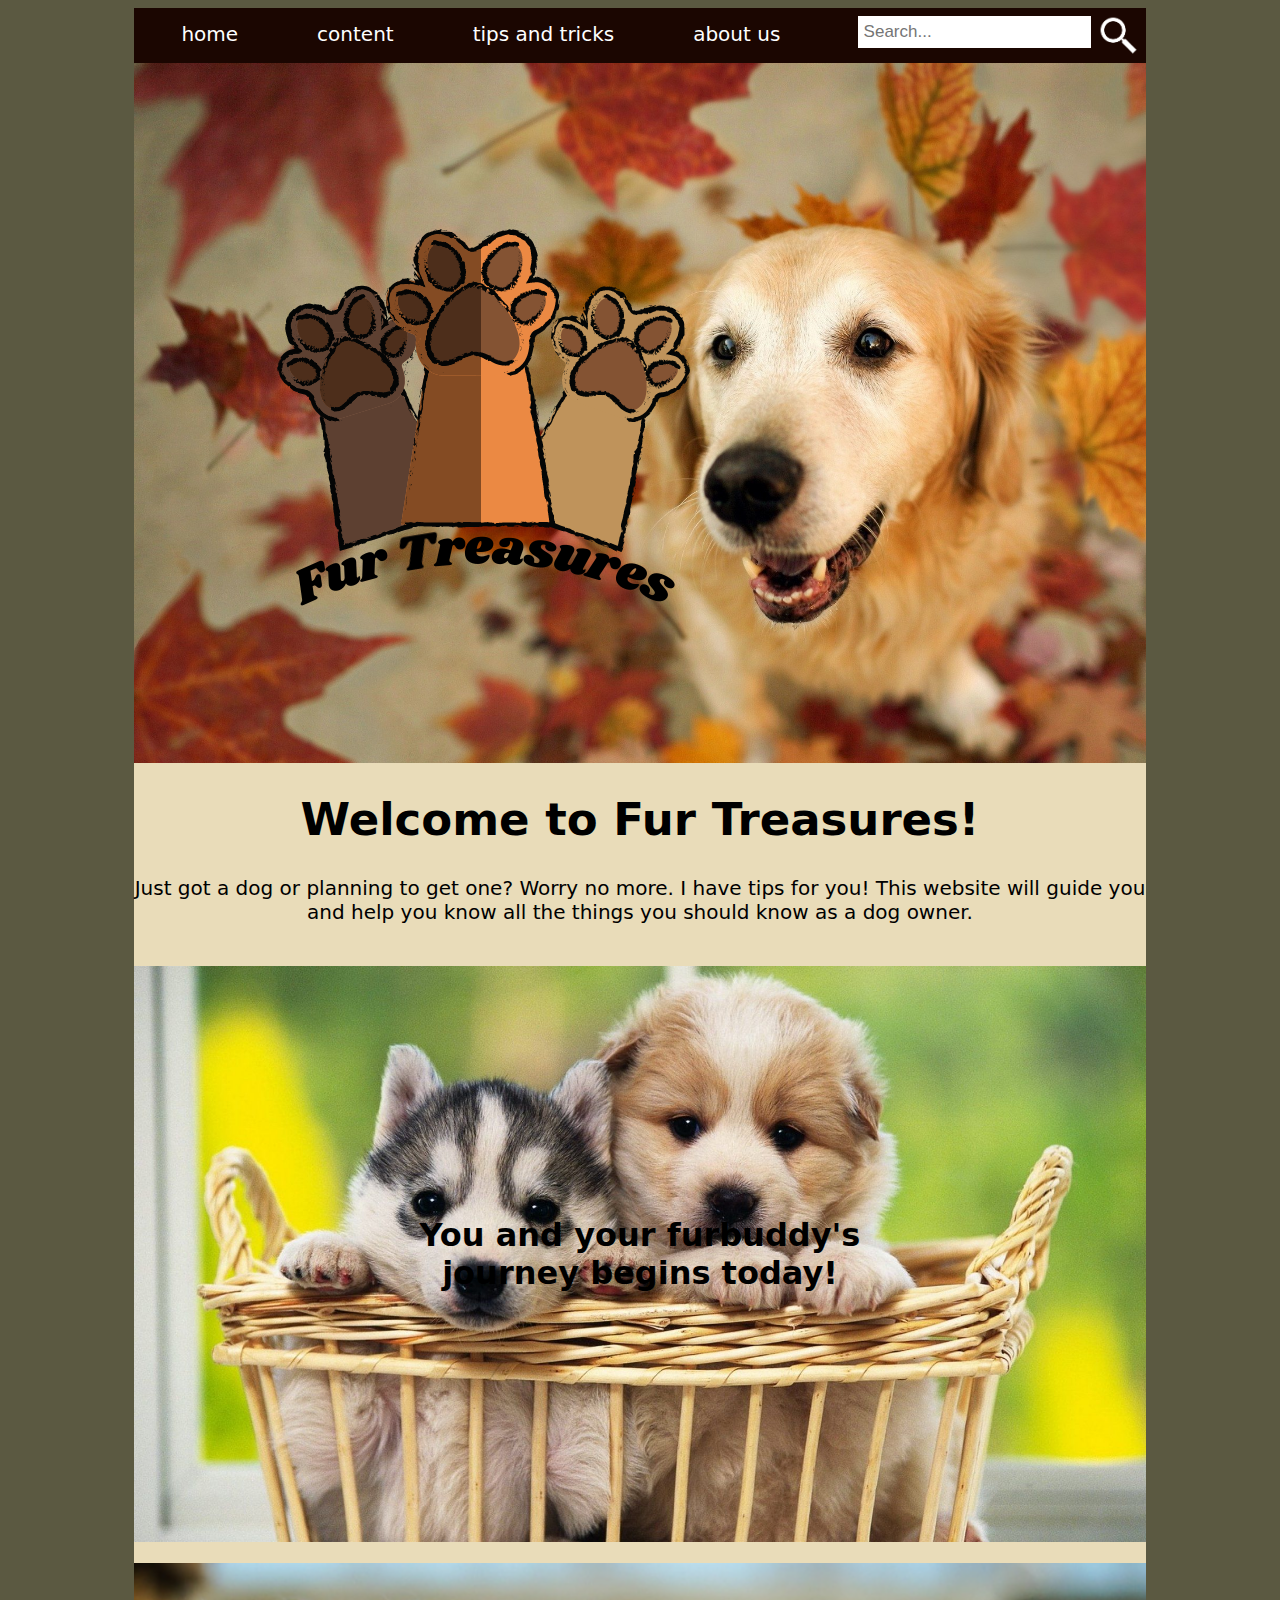
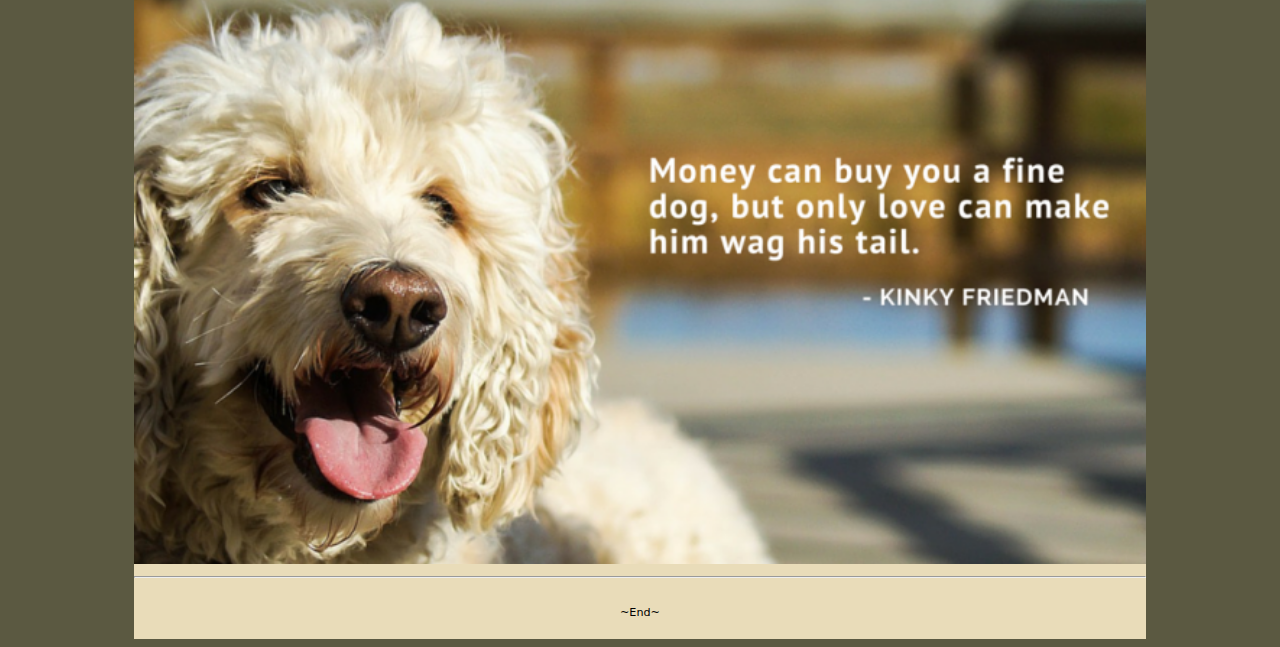
<file: 2QProjBerylliumSanAndresv2/index.html>
<!DOCTYPE html>
<html>
<head>
	<meta charset = "utf-8">
	<link rel="stylesheet" href="css/stylesheet.css">
	<title>Fur Treasures</title>

	<link rel="icon" 
      	type="image/png" 
      	href="images/logo.png">
</head>

<body>
<div class="webpage">
<div class="topnav">
	<img src="images/search.png" id="search">
	<ul>
	<li><a href="#home">home</a></li>
	<li><a href="htdocs/page2.html">content</a></li>
	<li><a href="htdocs/page3.html">tips and tricks</a></li>
 	<li><a href="htdocs/page5.html">about us</a></li>
	<input type="text" placeholder="Search...">
 	</ul>
</div>

<div class="header">
	<img id="logo"; src="images/logo.png">
</div>
	<h1 id="title">Welcome to Fur Treasures!</h1>
	<p>Just got a dog or planning to get one? Worry no more. I have tips for you! This website will guide you and help you know all the things you should know as a dog owner. </p>

<div class="break">
	<h1 id="break">You and your furbuddy's journey begins today!</h1>
</div>

<img src="images/dog quote.png">

<hr>
<div id="footer">~End~</div>



</div>
</body>
</html>
</file>
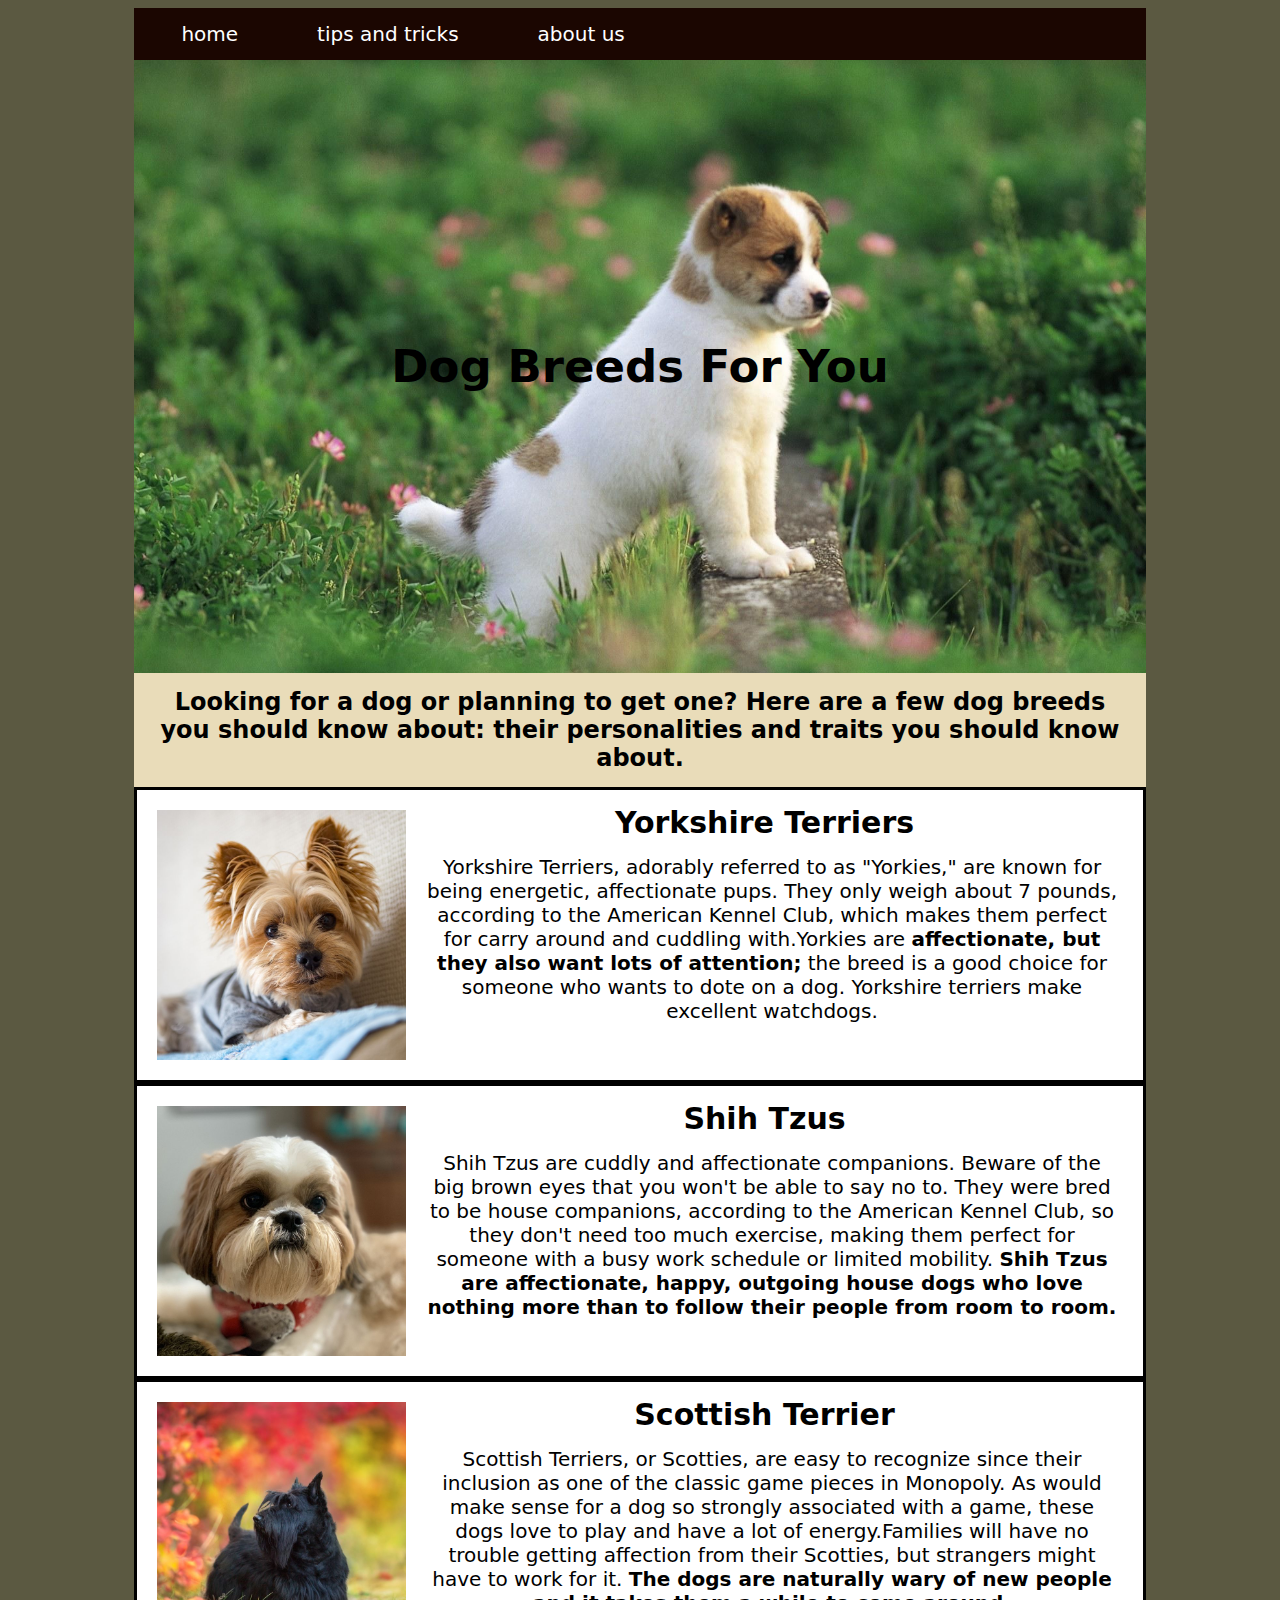
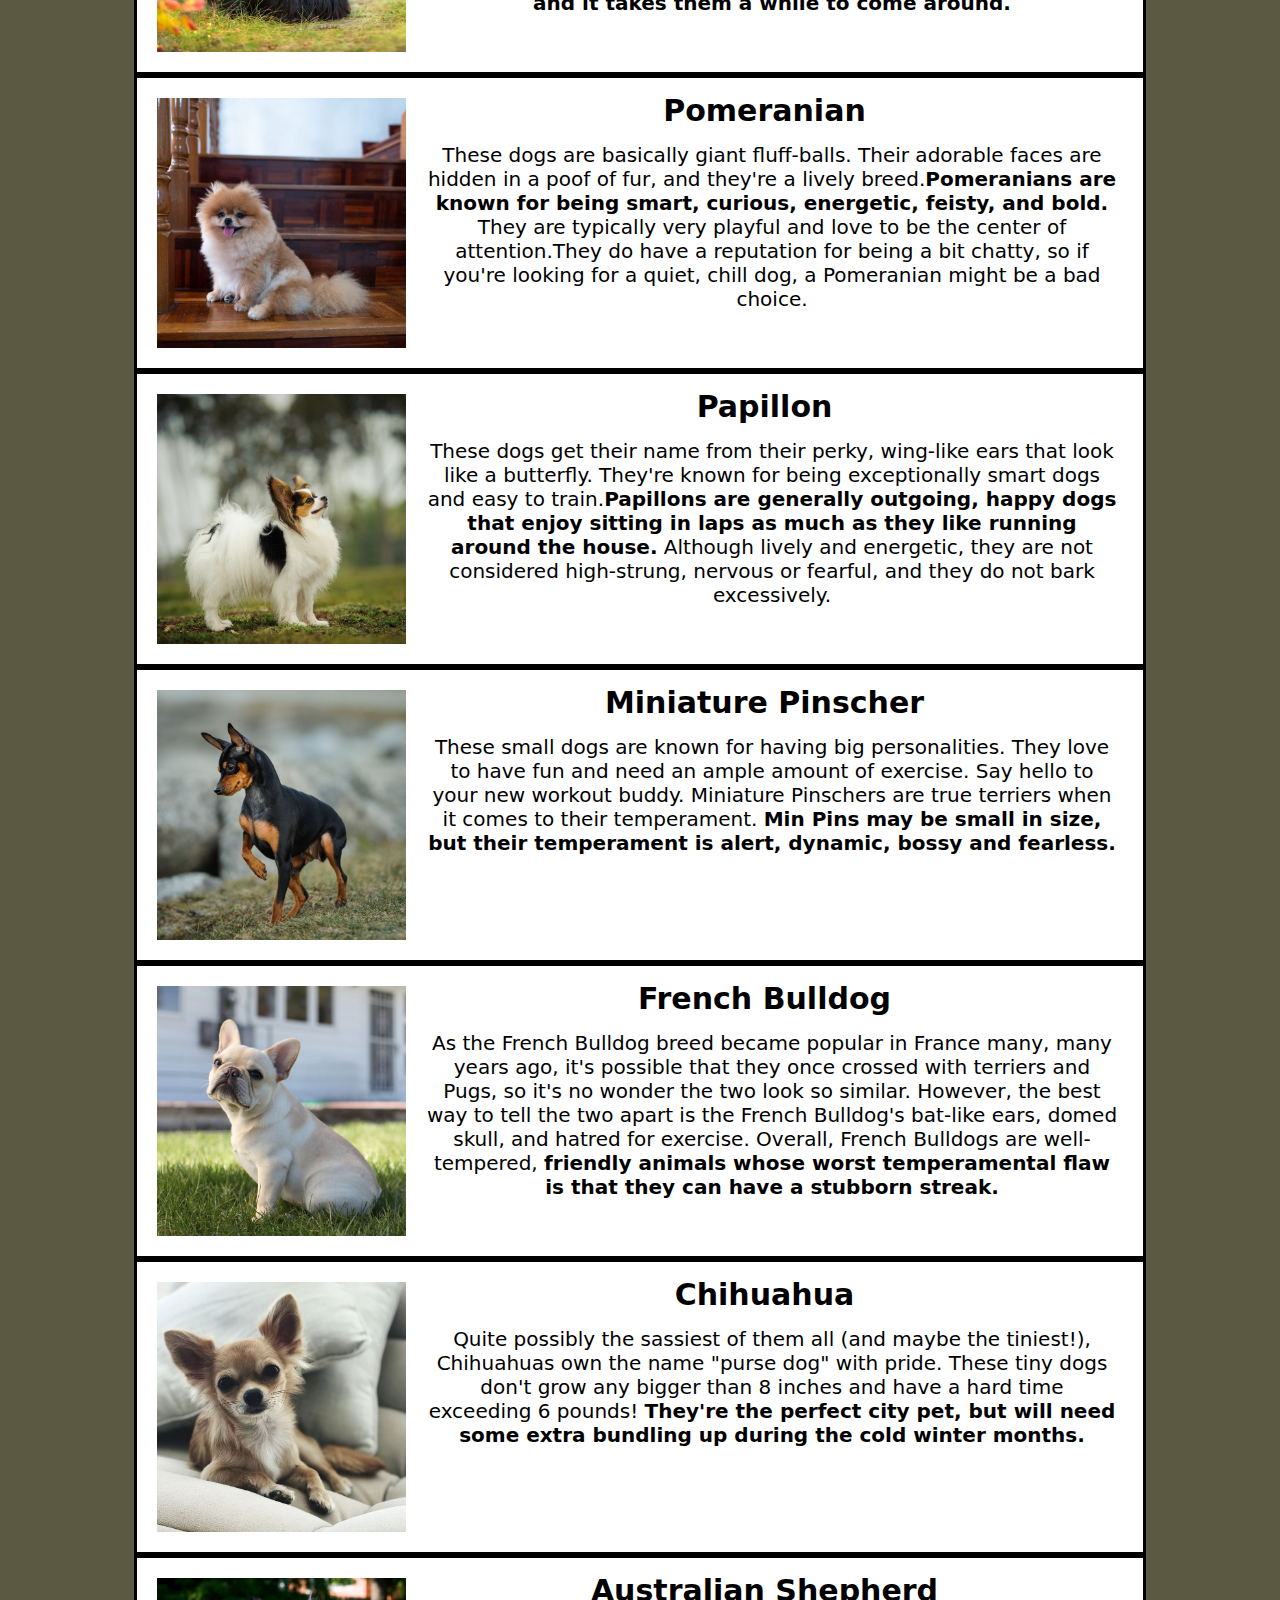
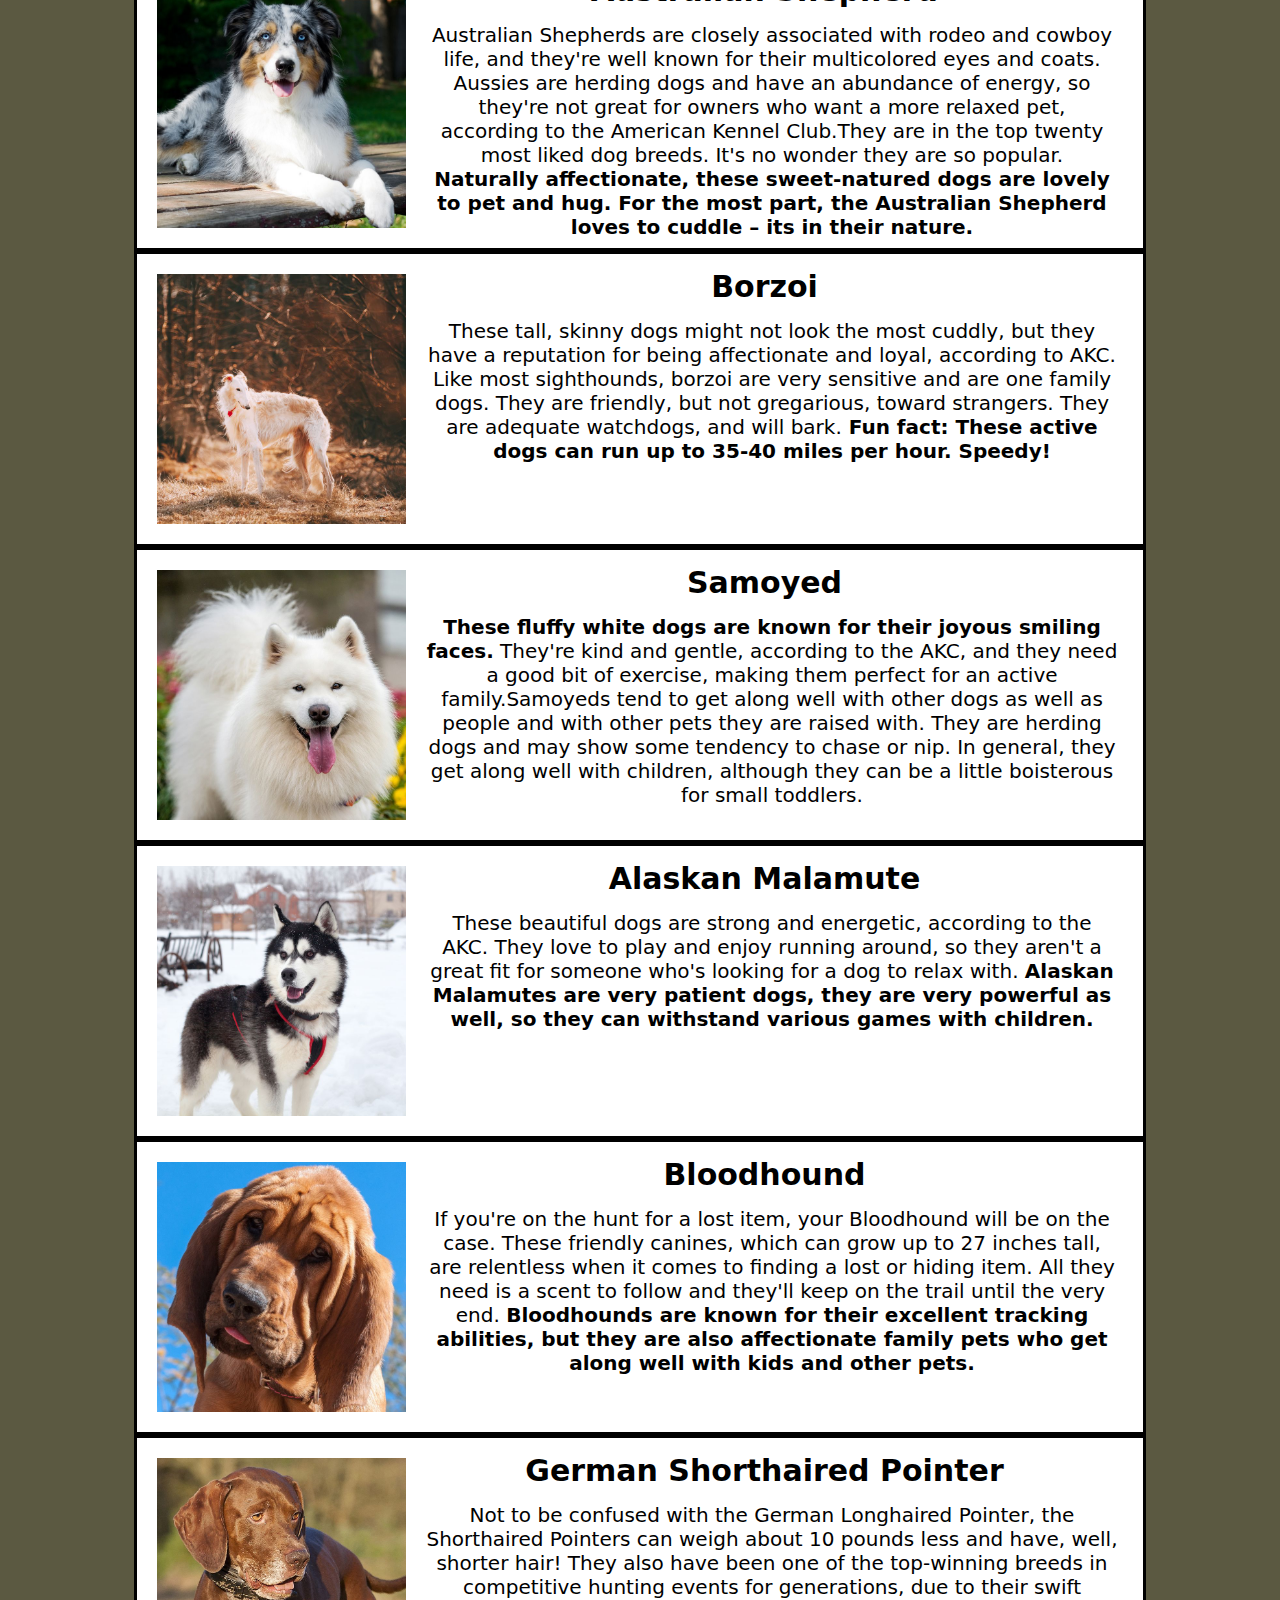
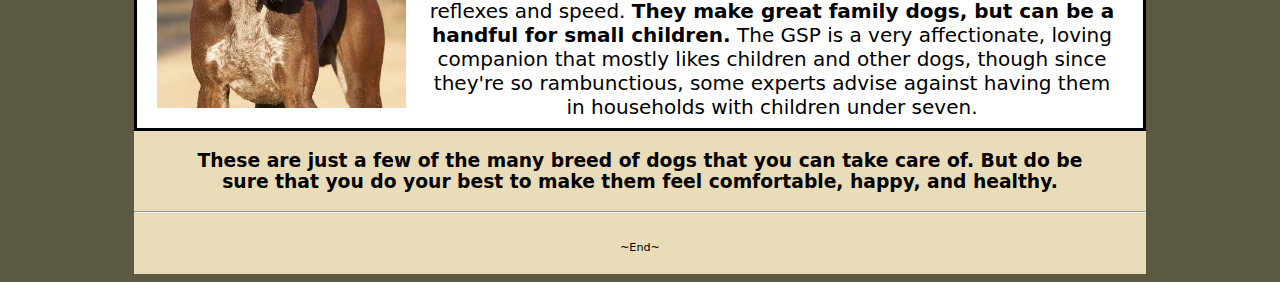
<file: 2QProjBerylliumSanAndresv2/htdocs/page2.html>
<!DOCTYPE html>
<html>
<head>
	<meta charset = "utf-8">
	<link rel="stylesheet" href="../css/stylesheet2.css">
	<title>Fur Treasures</title>

	<link rel="icon" 
      	type="image/png" 
      	href="../images/logo.png">

</head>

<body>
<div class="webpage">
	<div class="topnav">
	<ul>
	<li><a href="../index.html">home</a></li>
	<li><a href="page3.html">tips and tricks</a></li>
	<li><a href="page5.html">about us</a></li>
 	</ul></div>

<div class="header"><h1>Dog Breeds For You</h1></div>

<h2> Looking for a dog or planning to get one? Here are a few dog breeds you should know about: their personalities and traits you should know about. </h2>

<div class="content">
	<img src="../images/yorky.jpg" id="dog" alt="yorky">
	<h2>Yorkshire Terriers</h2>
	Yorkshire Terriers, adorably referred to as "Yorkies," are known for being energetic, affectionate pups. They only weigh about 7 pounds, according to the American Kennel Club, which makes them perfect for carry around and cuddling with.Yorkies are <strong>affectionate, but they also want lots of attention;</strong> the breed is a good choice for someone who wants to dote on a dog. Yorkshire terriers make excellent watchdogs.</div>

<div class="content">
	<img src="../images/shih tzu.jpg" id="dog" alt="shih tzu">
	<h2>Shih Tzus</h2>
	Shih Tzus are cuddly and affectionate companions. Beware of the big brown eyes that you won't be able to say no to. They were bred to be house companions, according to the American Kennel Club, so they don't need too much exercise, making them perfect for someone with a busy work schedule or limited mobility. <strong>Shih Tzus are affectionate, happy, outgoing house dogs who love nothing more than to follow their people from room to room.</strong></div>

<div class="content">
	<img src="../images/scottish terrier.jpg" id="dog" alt="scottish terrier">
	<h2>Scottish Terrier</h2>
	Scottish Terriers, or Scotties, are easy to recognize since their inclusion as one of the classic game pieces in Monopoly. As would make sense for a dog so strongly associated with a game, these dogs love to play and have a lot of energy.Families will have no trouble getting affection from their Scotties, but strangers might have to work for it. <strong>The dogs are naturally wary of new people and it takes them a while to come around.</strong></div>

<div class="content">
	<img src="../images/pomeranian.jpg" id="dog" alt="pomeranian">	
	<h2>Pomeranian</h2>
	These dogs are basically giant fluff-balls. Their adorable faces are hidden in a poof of fur, and they're a lively breed.<strong>Pomeranians are known for being smart, curious, energetic, feisty, and bold.</strong> They are typically very playful and love to be the center of attention.They do have a reputation for being a bit chatty, so if you're looking for a quiet, chill dog, a Pomeranian might be a bad choice.</div>

<div class="content">
	<img src="../images/papillon.jpg" id="dog" alt="papillon">
	<h2>Papillon</h2>
	These dogs get their name from their perky, wing-like ears that look like a butterfly. They're known for being exceptionally smart dogs and easy to train.<strong>Papillons are generally outgoing, happy dogs that enjoy sitting in laps as much as they like running around the house.</strong> Although lively and energetic, they are not considered high-strung, nervous or fearful, and they do not bark excessively.</div>

<div class="content">
	<img src="../images/min pin.jpg" id="dog" alt="min pin">
	<h2>Miniature Pinscher</h2>
	These small dogs are known for having big personalities. They love to have fun and need an ample amount of exercise. Say hello to your new workout buddy. Miniature Pinschers are true terriers when it comes to their temperament. <strong>Min Pins may be small in size, but their temperament is alert, dynamic, bossy and fearless.</strong></div>

<div class="content">
	<img src="../images/bulldog.jpg" id="dog" alt="bulldog">
	<h2>French Bulldog</h2>
	As the French Bulldog breed became popular in France many, many years ago, it's possible that they once crossed with terriers and Pugs, so it's no wonder the two look so similar. However, the best way to tell the two apart is the French Bulldog's bat-like ears, domed skull, and hatred for exercise. Overall, French Bulldogs are well-tempered, <strong>friendly animals whose worst temperamental flaw is that they can have a stubborn streak.</strong></div>

<div class="content">
	<img src="../images/chihuahua.jpg" id="dog" alt="chihuahua">
	<h2>Chihuahua</h2>
	Quite possibly the sassiest of them all (and maybe the tiniest!), Chihuahuas own the name "purse dog" with pride. These tiny dogs don't grow any bigger than 8 inches and have a hard time exceeding 6 pounds! <strong>They're the perfect city pet, but will need some extra bundling up during the cold winter months.</strong></div>

<div class="content">
	<img src="../images/aussie sheperd.jpg" id="dog" alt="aussie sheperd">
	<h2>Australian Shepherd</h2>
	Australian Shepherds are closely associated with rodeo and cowboy life, and they're well known for their multicolored eyes and coats. Aussies are herding dogs and have an abundance of energy, so they're not great for owners who want a more relaxed pet, according to the American Kennel Club.They are in the top twenty most liked dog breeds. It's no wonder they are so popular. <strong>Naturally affectionate, these sweet-natured dogs are lovely to pet and hug. For the most part, the Australian Shepherd loves to cuddle – its in their nature.</strong></div>

<div class="content">
	<img src="../images/borzoi.jpg" id="dog" alt="borzoi">
	<h2>Borzoi</h2>
	These tall, skinny dogs might not look the most cuddly, but they have a reputation for being affectionate and loyal, according to AKC. Like most sighthounds, borzoi are very sensitive and are one family dogs. They are friendly, but not gregarious, toward strangers. They are adequate watchdogs, and will bark.<strong> Fun fact: These active dogs can run up to 35-40 miles per hour. Speedy!</strong></div>

<div class="content">
	<img src="../images/samoyed.jpg" id="dog" alt="samoyed">
	<h2>Samoyed</h2>
	<strong>These fluffy white dogs are known for their joyous smiling faces.</strong> They're kind and gentle, according to the AKC, and they need a good bit of exercise, making them perfect for an active family.Samoyeds tend to get along well with other dogs as well as people and with other pets they are raised with. They are herding dogs and may show some tendency to chase or nip. In general, they get along well with children, although they can be a little boisterous for small toddlers.</div>

<div class="content">
	<img src="../images/alaskan malamute.jpg" id="dog" alt="alaskan malamute">
	<h2>Alaskan Malamute</h2>
	These beautiful dogs are strong and energetic, according to the AKC. They love to play and enjoy running around, so they aren't a great fit for someone who's looking for a dog to relax with. <strong>Alaskan Malamutes are very patient dogs, they are very powerful as well, so they can withstand various games with children.</strong></div>

<div class="content">
	<img src="../images/bloodhound.jpg" id="dog" alt="bloodhound">
	<h2>Bloodhound</h2>
	If you're on the hunt for a lost item, your Bloodhound will be on the case. These friendly canines, which can grow up to 27 inches tall, are relentless when it comes to finding a lost or hiding item. All they need is a scent to follow and they'll keep on the trail until the very end. <strong>Bloodhounds are known for their excellent tracking abilities, but they are also affectionate family pets who get along well with kids and other pets.</strong></div>

<div class="content">
	<img src="../images/gsp.jpg" id="dog" alt="gsp">
	<h2>German Shorthaired Pointer</h2>
	Not to be confused with the German Longhaired Pointer, the Shorthaired Pointers can weigh about 10 pounds less and have, well, shorter hair! They also have been one of the top-winning breeds in competitive hunting events for generations, due to their swift reflexes and speed. <strong>They make great family dogs, but can be a handful for small children.</strong> The GSP is a very affectionate, loving companion that mostly likes children and other dogs, though since they're so rambunctious, some experts advise against having them in households with children under seven. </div>

<h3>These are just a few of the many breed of dogs that you can take care of. But do be sure that you do your best to make them feel comfortable, happy, and healthy.</h3>
<hr>
<div id="footer">~End~</div>


</div>
</body>
</html>
</file>
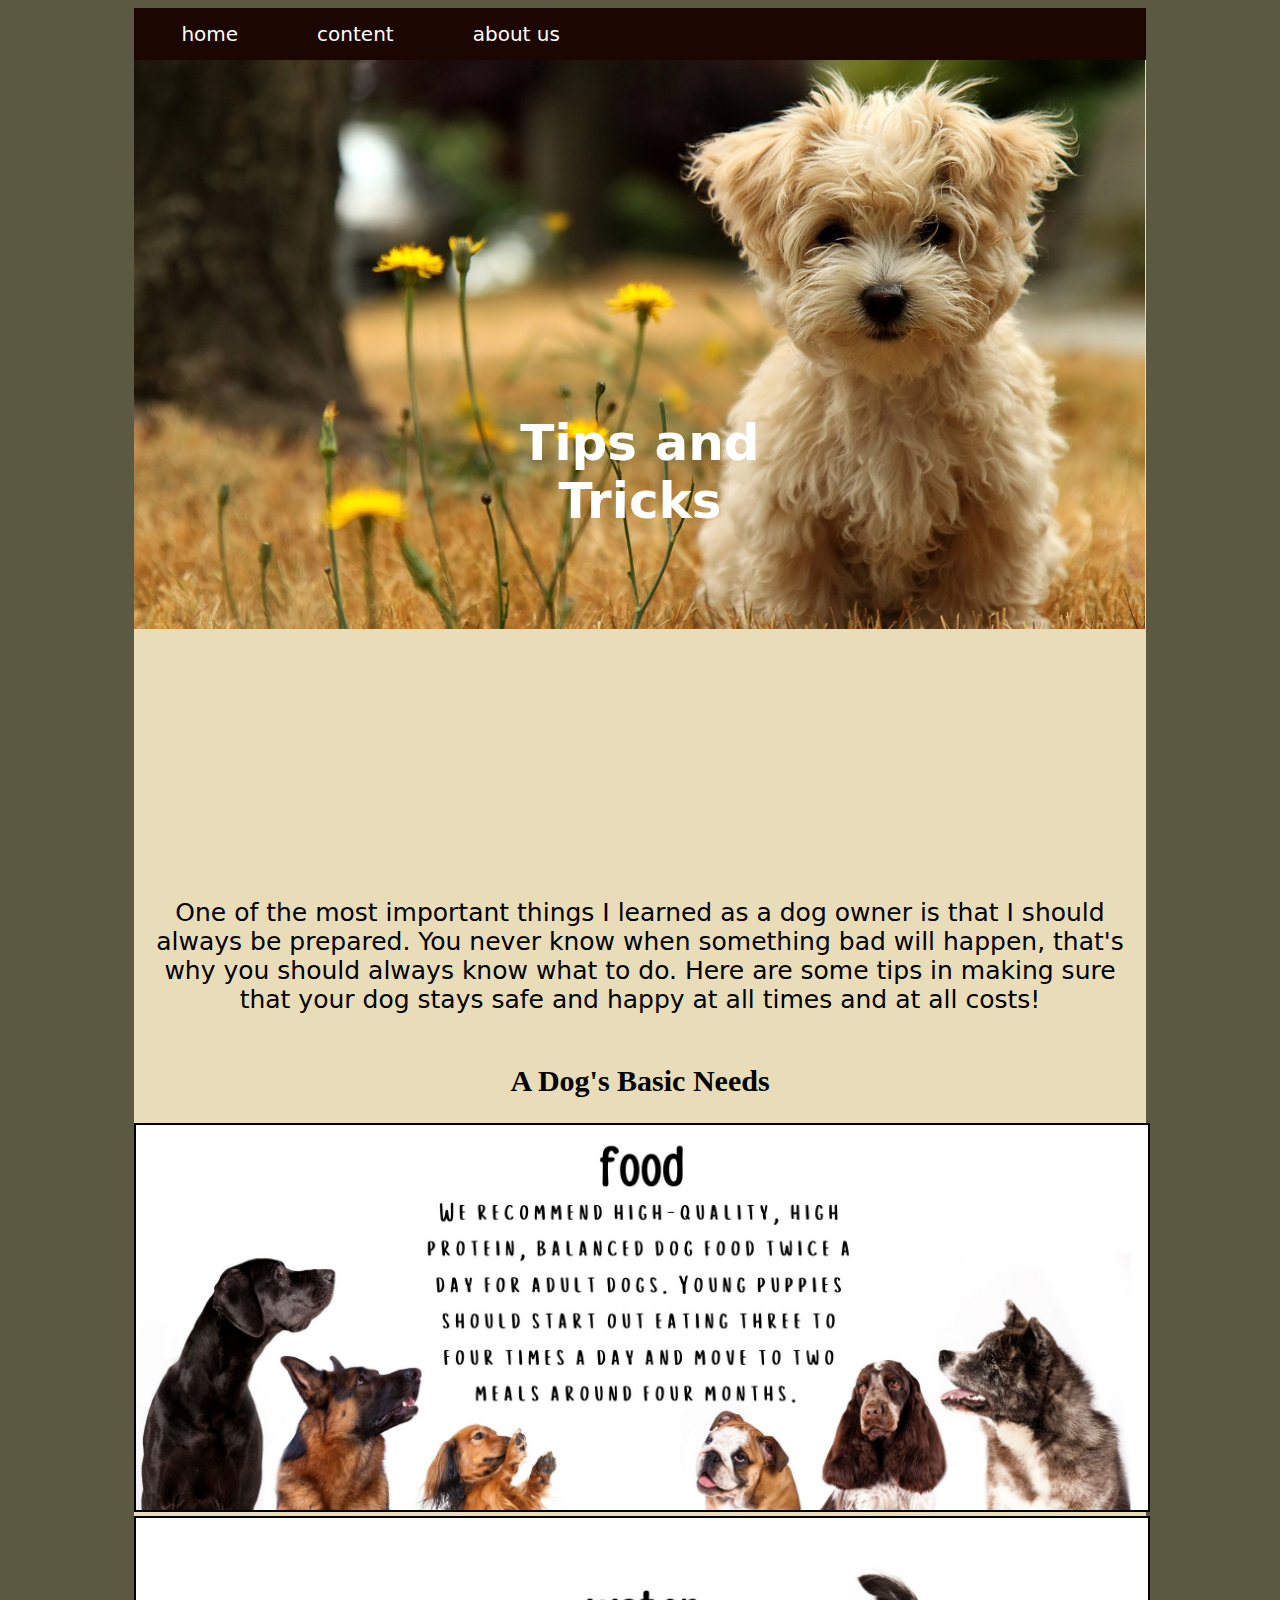
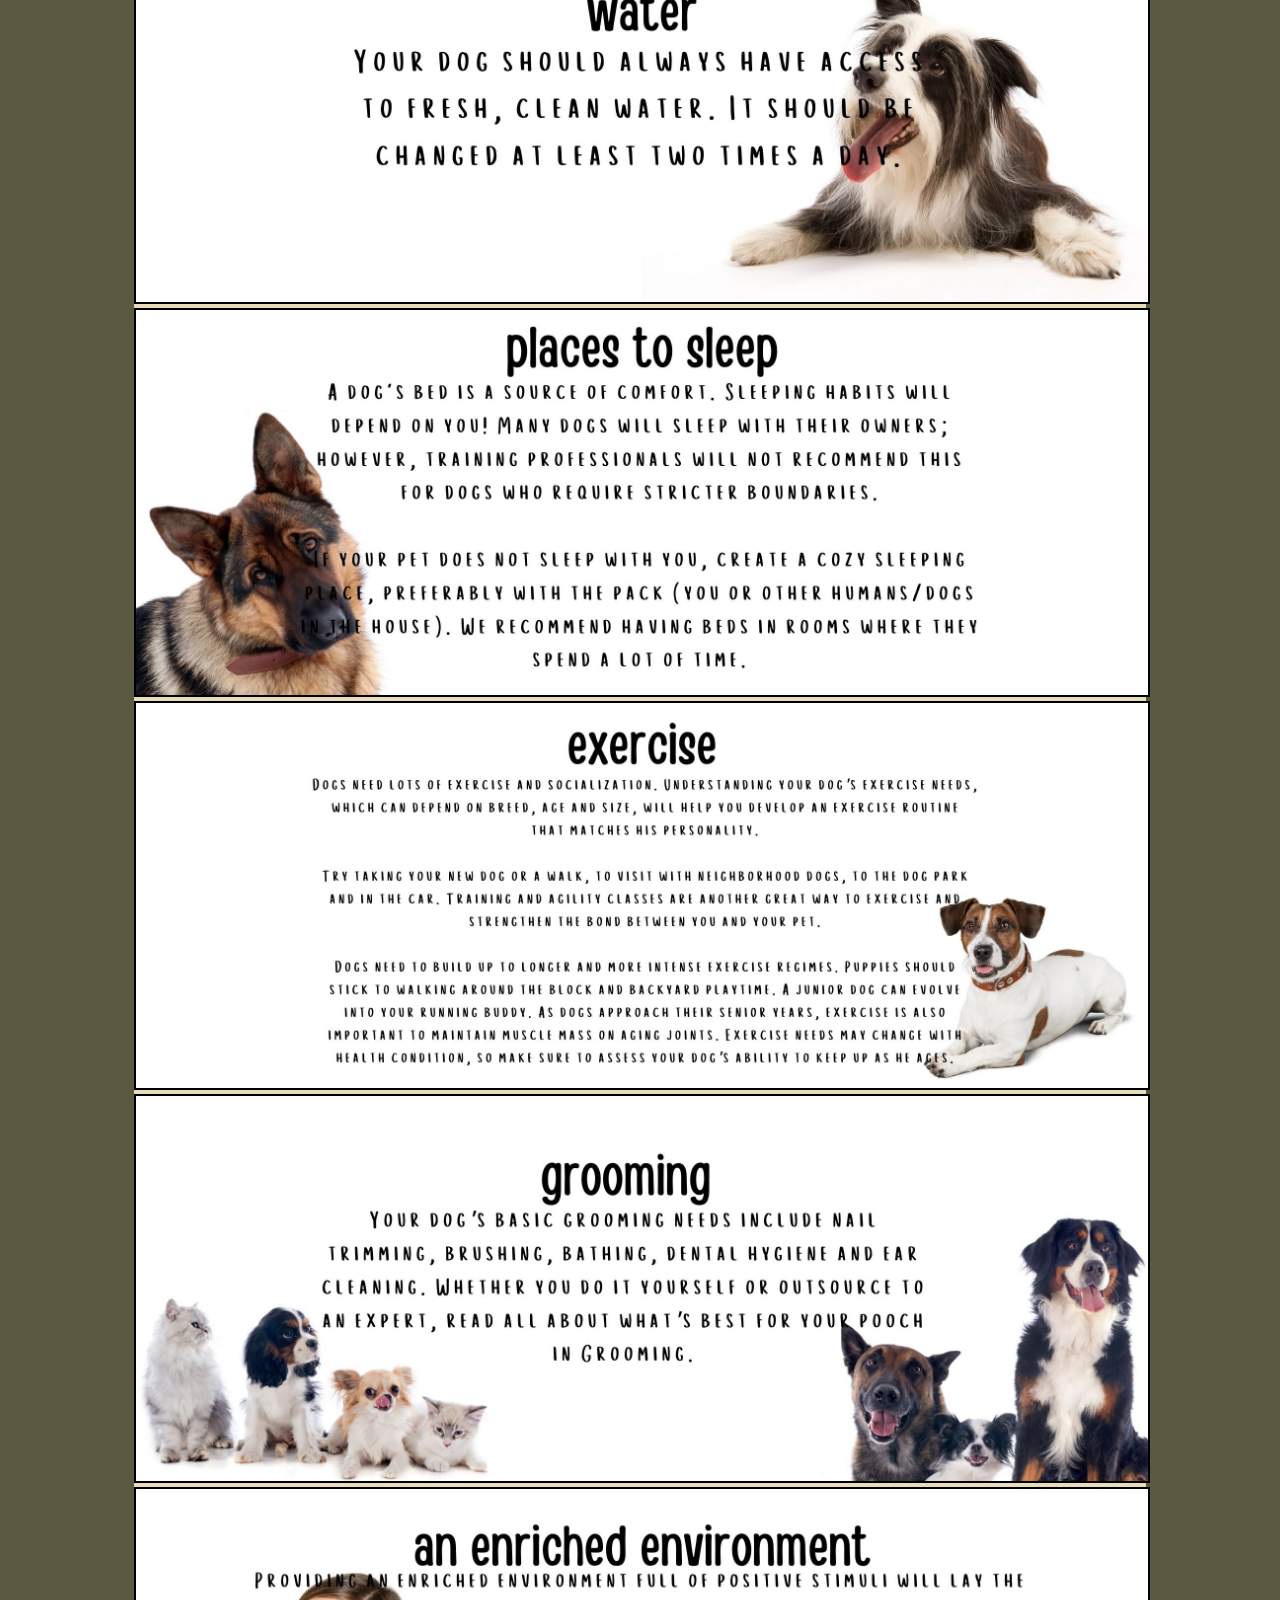
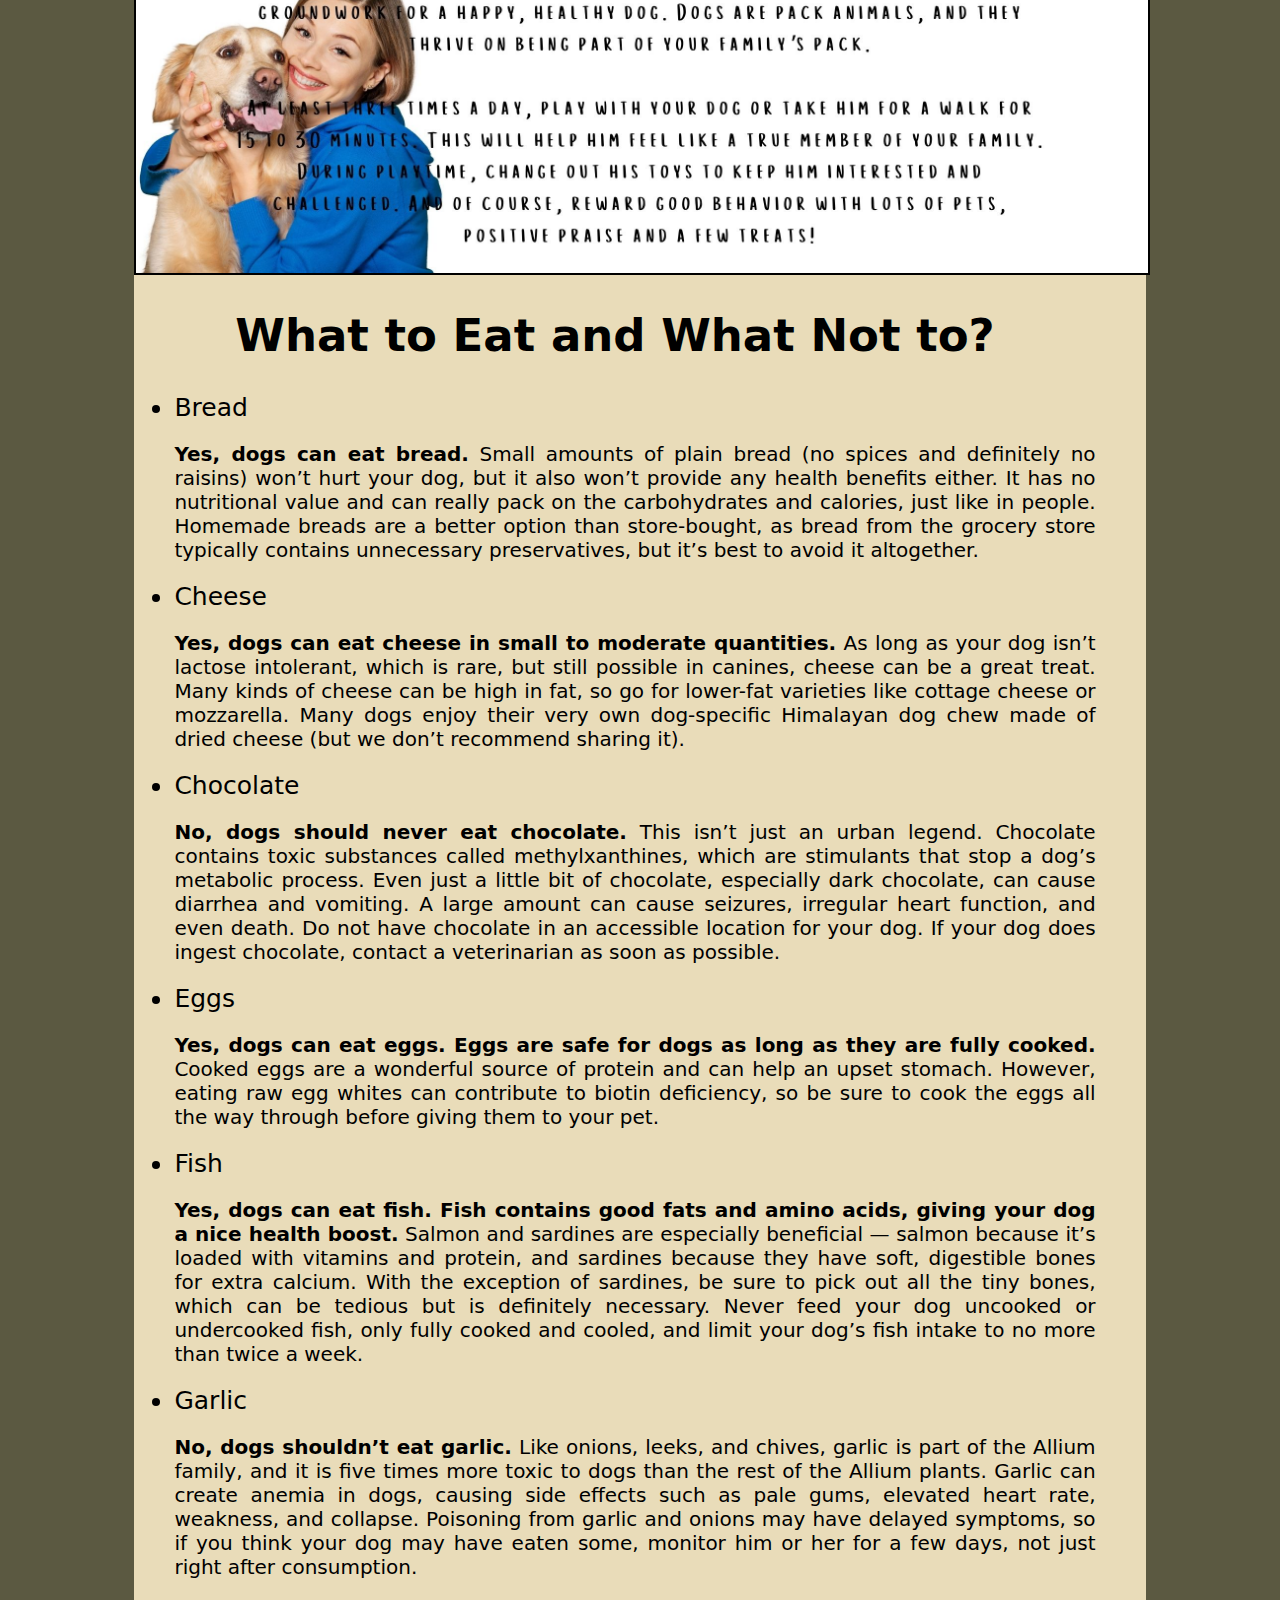
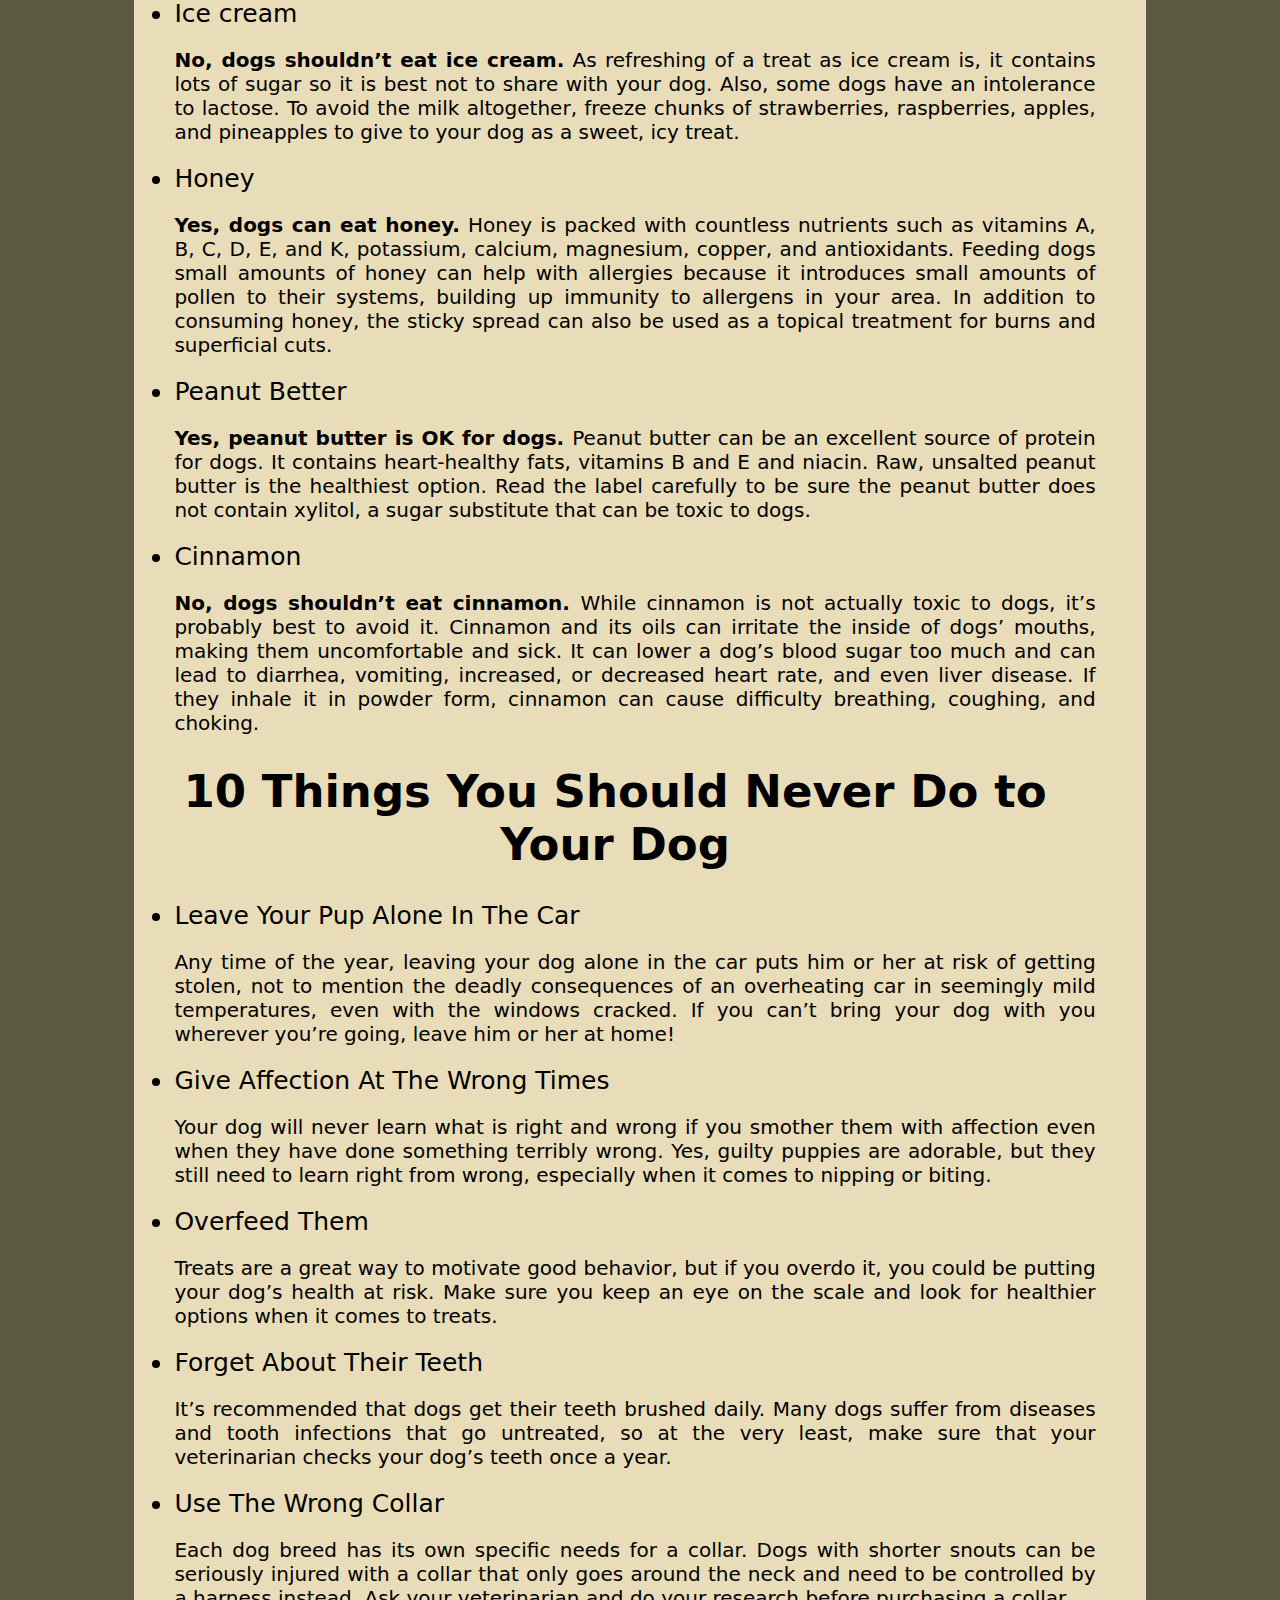
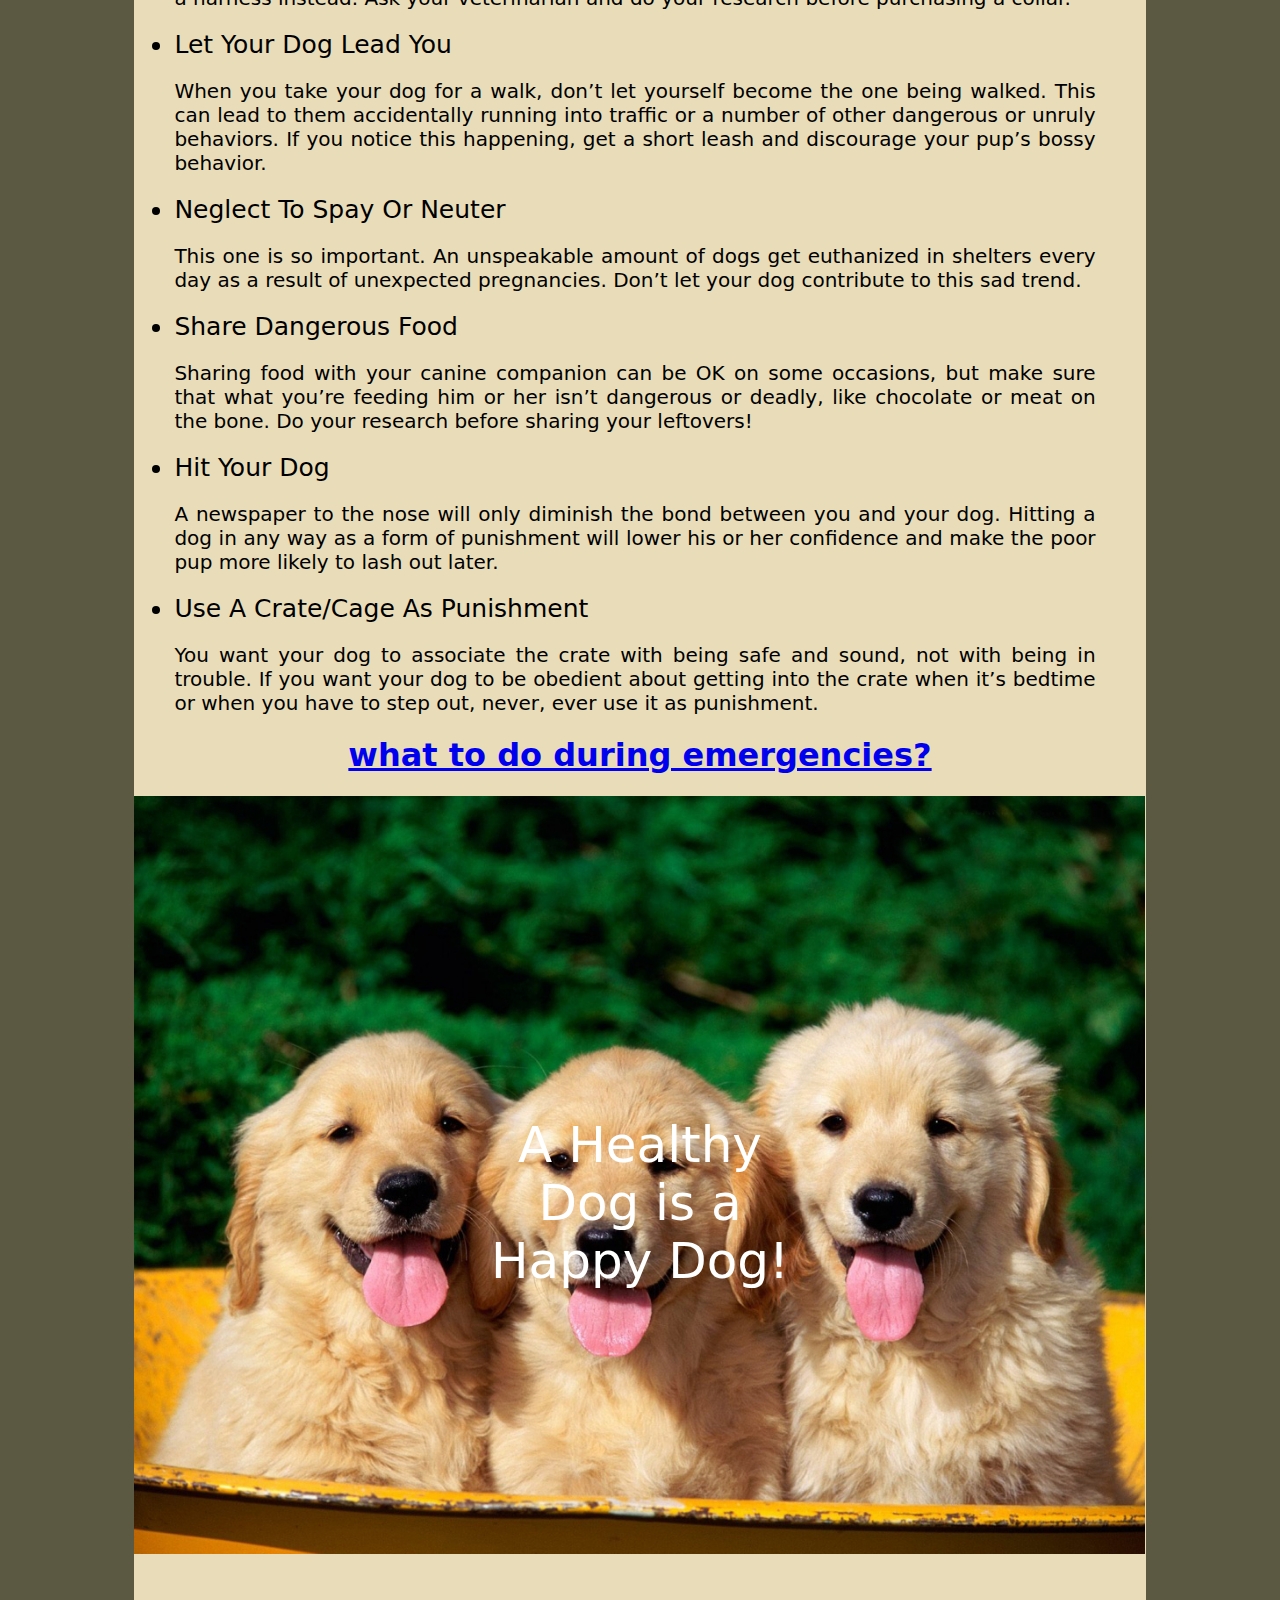
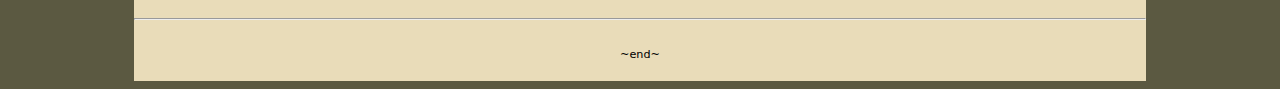
<file: 2QProjBerylliumSanAndresv2/htdocs/page3.html>
<!DOCTYPE html>
<html>
<head>
	<meta charset = "utf-8">
	<link rel="stylesheet" href="../css/stylesheet3.css">
	<title>Fur Treasures</title>

	<link rel="icon" 
      	type="image/png" 
      	href="../images/logo.png">

</head>
<body>
<div class="webpage">
<div class="topnav">
	<ul>
 	<a href="../index.html"><li>home</a></li>
	<a href="page2.html"><li>content</a></li>
 	<a href="page5.html"><li>about us</a></li>
 	</ul>
</div>

<div class="header">
<h1 id="header">Tips and Tricks</h1>
</div>

<p id="firstnote">One of the most important things I learned as a dog owner is that I should always be prepared. You never know when something bad will happen, that's why you should always know what to do. Here are some tips in making sure that your dog stays safe and happy at all times and at all costs!</p>

<h2 style="font-size:30px">A Dog's Basic Needs</h2>

<div class="basic">
	<img src="../images/food.jpg" id="basic">
	<img src="../images/water.jpg" id="basic">
	<img src="../images/places to sleep.jpg" id="basic">
	<img src="../images/exercise.jpg" id="basic">
	<img src="../images/grooming.jpg" id="basic">
	<img src="../images/environment.jpg" id="basic">

</div>


<div class="content">
	<h1 id="title">What to Eat and What Not to?</h1>
	<ul>
	<li>Bread</li>
	<p><strong>Yes, dogs can eat bread.</strong> Small amounts of plain bread (no spices and definitely no raisins) won’t hurt your dog, but it also won’t provide any health benefits either. It has no nutritional value and can really pack on the carbohydrates and calories, just like in people. Homemade breads are a better option than store-bought, as bread from the grocery store typically contains unnecessary preservatives, but it’s best to avoid it altogether.</p>
	
	<li>Cheese</li>
	<p><strong>Yes, dogs can eat cheese in small to moderate quantities.</strong> As long as your dog isn’t lactose intolerant, which is rare, but still possible in canines, cheese can be a great treat. Many kinds of cheese can be high in fat, so go for lower-fat varieties like cottage cheese or mozzarella. Many dogs enjoy their very own dog-specific Himalayan dog chew made of dried cheese (but we don’t recommend sharing it).</p>
	
	<li>Chocolate</li>
	<p><strong>No, dogs should never eat chocolate.</strong> This isn’t just an urban legend. Chocolate contains toxic substances called methylxanthines, which are stimulants that stop a dog’s metabolic process. Even just a little bit of chocolate, especially dark chocolate, can cause diarrhea and vomiting. A large amount can cause seizures, irregular heart function, and even death. Do not have chocolate in an accessible location for your dog. If your dog does ingest chocolate, contact a veterinarian as soon as possible.</p>

	<li>Eggs</li>
	<p><strong>Yes, dogs can eat eggs. Eggs are safe for dogs as long as they are fully cooked.</strong> Cooked eggs are a wonderful source of protein and can help an upset stomach. However, eating raw egg whites can contribute to biotin deficiency, so be sure to cook the eggs all the way through before giving them to your pet.</p>

	<li>Fish</li>
	<p><strong> Yes, dogs can eat fish. Fish contains good fats and amino acids, giving your dog a nice health boost.</strong> Salmon and sardines are especially beneficial — salmon because it’s loaded with vitamins and protein, and sardines because they have soft, digestible bones for extra calcium. With the exception of sardines, be sure to pick out all the tiny bones, which can be tedious but is definitely necessary. Never feed your dog uncooked or undercooked fish, only fully cooked and cooled, and limit your dog’s fish intake to no more than twice a week.</p>

	<li>Garlic</li>
	<p><strong>No, dogs shouldn’t eat garlic.</strong> Like onions, leeks, and chives, garlic is part of the Allium family, and it is five times more toxic to dogs than the rest of the Allium plants. Garlic can create anemia in dogs, causing side effects such as pale gums, elevated heart rate, weakness, and collapse. Poisoning from garlic and onions may have delayed symptoms, so if you think your dog may have eaten some, monitor him or her for a few days, not just right after consumption.</p>

	<li>Ice cream</li>
	<p><strong>No, dogs shouldn’t eat ice cream.</strong> As refreshing of a treat as ice cream is, it contains lots of sugar so it is best not to share with your dog. Also, some dogs have an intolerance to lactose. To avoid the milk altogether, freeze chunks of strawberries, raspberries, apples, and pineapples to give to your dog as a sweet, icy treat.</p>

	<li>Honey</li>
	<p><strong>Yes, dogs can eat honey.</strong> Honey is packed with countless nutrients such as vitamins A, B, C, D, E, and K, potassium, calcium, magnesium, copper, and antioxidants. Feeding dogs small amounts of honey can help with allergies because it introduces small amounts of pollen to their systems, building up immunity to allergens in your area. In addition to consuming honey, the sticky spread can also be used as a topical treatment for burns and superficial cuts.</p>

	<li>Peanut Better</li>
	<p><strong>Yes, peanut butter is OK for dogs. </strong>Peanut butter can be an excellent source of protein for dogs. It contains heart-healthy fats, vitamins B and E and niacin. Raw, unsalted peanut butter is the healthiest option. Read the label carefully to be sure the peanut butter does not contain xylitol, a sugar substitute that can be toxic to dogs.</p>

	<li>Cinnamon</li>
	<p><strong>No, dogs shouldn’t eat cinnamon. </strong>While cinnamon is not actually toxic to dogs, it’s probably best to avoid it. Cinnamon and its oils can irritate the inside of dogs’ mouths, making them uncomfortable and sick. It can lower a dog’s blood sugar too much and can lead to diarrhea, vomiting, increased, or decreased heart rate, and even liver disease. If they inhale it in powder form, cinnamon can cause difficulty breathing, coughing, and choking.</p></ul>	

<h1 id="title">10 Things You Should Never Do to Your Dog</h1>
	<ul>
	<li>Leave Your Pup Alone In The Car</li>
	<p>Any time of the year, leaving your dog alone in the car puts him or her at risk of getting stolen, not to mention the deadly consequences of an overheating car in seemingly mild temperatures, even with the windows cracked. If you can’t bring your dog with you wherever you’re going, leave him or her at home!</p>

	<li>Give Affection At The Wrong Times</li>
	<p>Your dog will never learn what is right and wrong if you smother them with affection even when they have done something terribly wrong. Yes, guilty puppies are adorable, but they still need to learn right from wrong, especially when it comes to nipping or biting.</p>

	<li>Overfeed Them</li>
	<p>Treats are a great way to motivate good behavior, but if you overdo it, you could be putting your dog’s health at risk. Make sure you keep an eye on the scale and look for healthier options when it comes to treats.</p>

	<li>Forget About Their Teeth</li>
	<p>It’s recommended that dogs get their teeth brushed daily. Many dogs suffer from diseases and tooth infections that go untreated, so at the very least, make sure that your veterinarian checks your dog’s teeth once a year.</p>

	<li>Use The Wrong Collar</li>
	<p>Each dog breed has its own specific needs for a collar. Dogs with shorter snouts can be seriously injured with a collar that only goes around the neck and need to be controlled by a harness instead. Ask your veterinarian and do your research before purchasing a collar.</p>
	
	<li>Let Your Dog Lead You</li>
	<p>When you take your dog for a walk, don’t let yourself become the one being walked. This can lead to them accidentally running into traffic or a number of other dangerous or unruly behaviors. If you notice this happening, get a short leash and discourage your pup’s bossy behavior.</p>

	<li>Neglect To Spay Or Neuter</li>
	<p>This one is so important. An unspeakable amount of dogs get euthanized in shelters every day as a result of unexpected pregnancies. Don’t let your dog contribute to this sad trend.</p>

	<li>Share Dangerous Food</li>
	<p>Sharing food with your canine companion can be OK on some occasions, but make sure that what you’re feeding him or her isn’t dangerous or deadly, like chocolate or meat on the bone. Do your research before sharing your leftovers!</p>

	<li>Hit Your Dog</li>
	<p>A newspaper to the nose will only diminish the bond between you and your dog. Hitting a dog in any way as a form of punishment will lower his or her confidence and make the poor pup more likely to lash out later.</p>

	<li>Use A Crate/Cage As Punishment</li>
	<p>You want your dog to associate the crate with being safe and sound, not with being in trouble. If you want your dog to be obedient about getting into the crate when it’s bedtime or when you have to step out, never, ever use it as punishment.</p>
</div>

<h1><a href="page4.html">what to do during emergencies?</a></h1>

<div class="header1"
<h1 id="header">A Healthy Dog is a Happy Dog!</h1>
</div>

<hr>
<div id="footer">~end~</div>


</div>


</body>
</html>
</file>
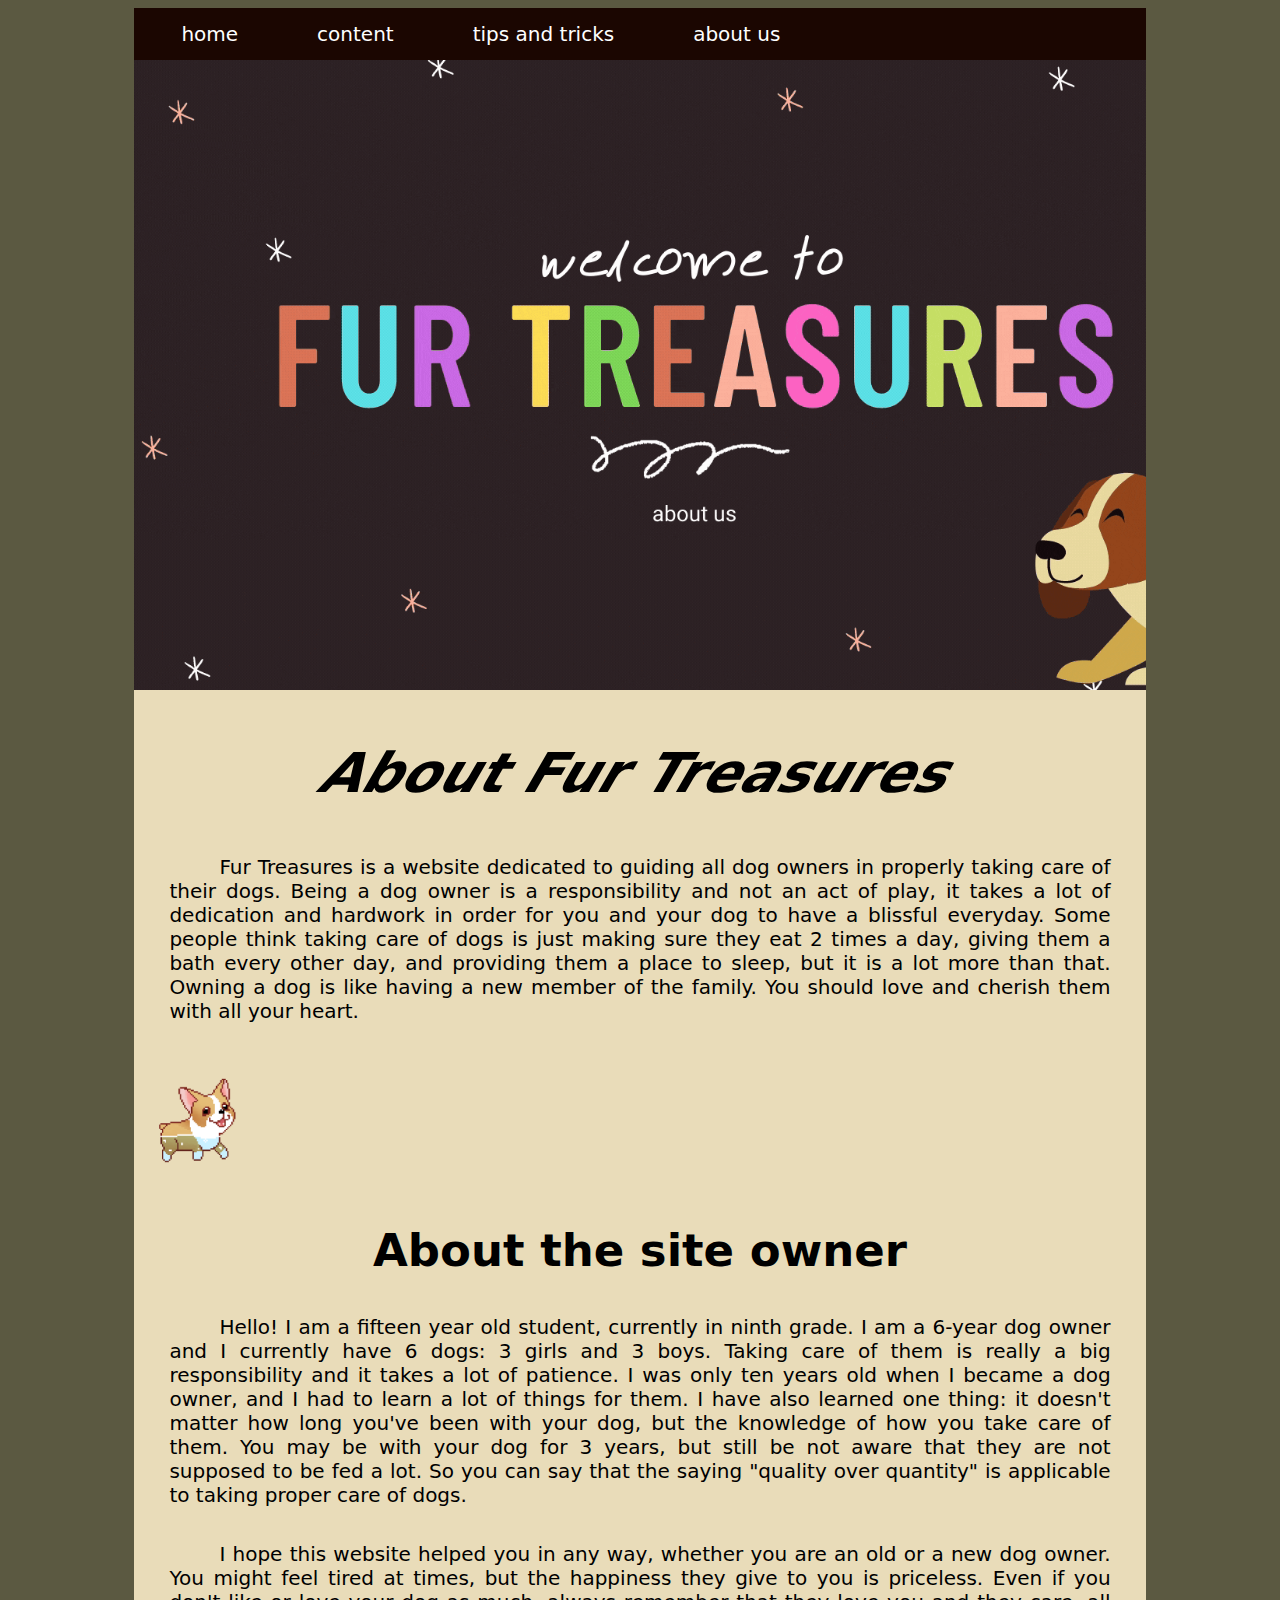
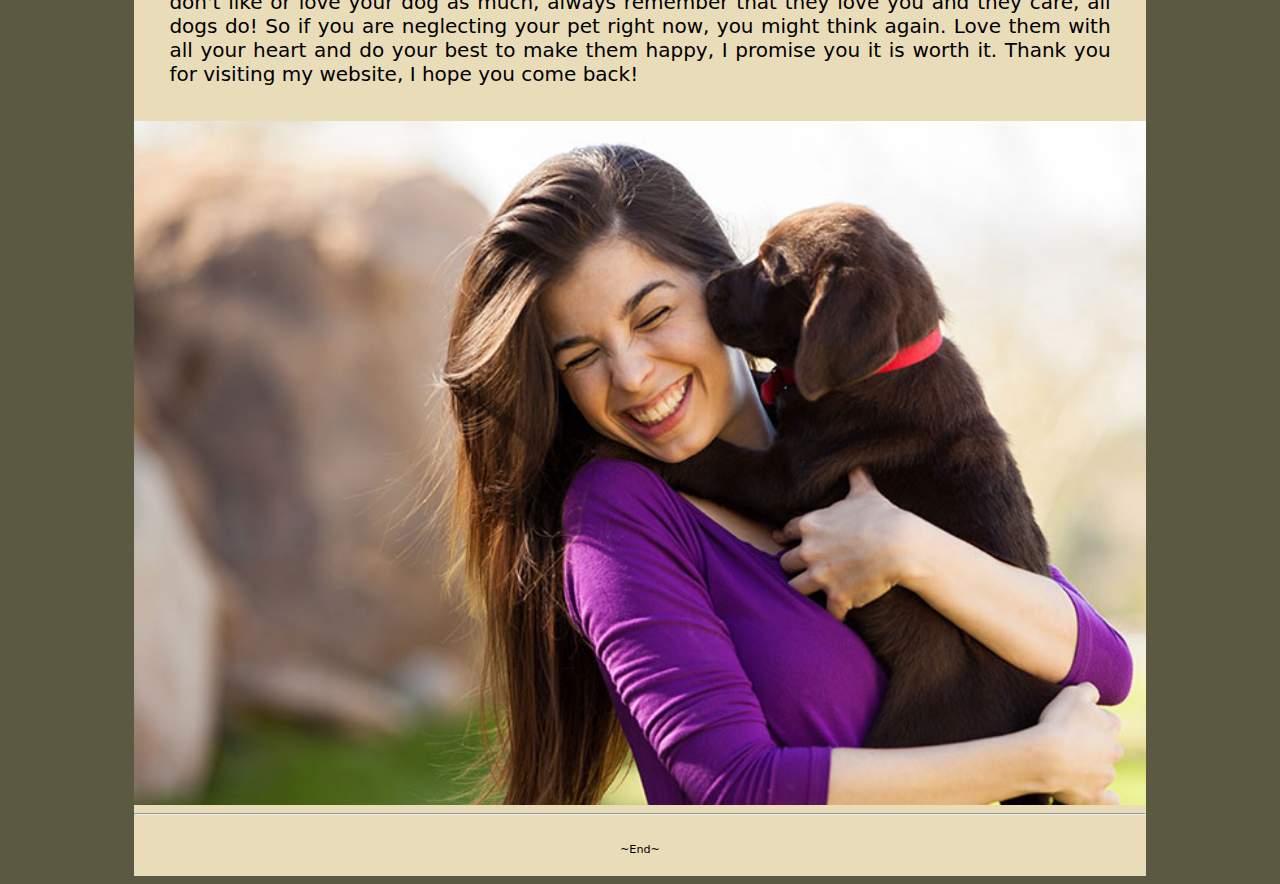
<file: 2QProjBerylliumSanAndresv2/htdocs/page5.html>
<!DOCTYPE html>
<html>
<head>
	<meta charset = "utf-8">
	<link rel="stylesheet" href="../css/stylesheet5.css">
	<title>Fur Treasures</title>

	<link rel="icon" 
      	type="image/png" 
      	href="../images/logo.png">
</head>
<body>

<div class="webpage">
<div class="topnav">
	<ul>
	<li><a href="../index.html">home</a></li>
	<li><a href="../htdocs/page2.html">content</a></li>
	<li><a href="../htdocs/page3.html">tips and tricks</a></li>
 	<li><a href="#aboutus">about us</a></li>
 	</ul>
</div>

<div class="header"><br><br><br>
<br><br><br><br><br><br><br><br>
<br><br><br><br><br><br><br><br>
<br><br><br><br><br><br><br><br>
<br><br><br><br><br><br><br><br>
</div> 

<br><br>
<h1>About Fur Treasures</h1>
<p>Fur Treasures is a website dedicated to guiding all dog owners in properly taking care of their dogs. Being a dog owner is a responsibility and not an act of play, it takes a lot of dedication and hardwork in order for you and your dog to have a blissful everyday. Some people think taking care of dogs is just making sure they eat 2 times a day, giving them a bath every other day, and providing them a place to sleep, but it is a lot more than that. Owning a dog is like having a new member of the family. You should love and cherish them with all your heart.</p>

<img src="../images/animation.gif" id="animate">

<h2>About the site owner</h2>
<p>Hello! I am a fifteen year old student, currently in ninth grade. I am a 6-year dog owner and I currently have 6 dogs: 3 girls and 3 boys. Taking care of them is really a big responsibility and it takes a lot of patience. I was only ten years old when I became a dog owner, and I had to learn a lot of things for them. I have also learned one thing: it doesn't matter how long you've been with your dog, but the knowledge of how you take care of them. You may be with your dog for 3 years, but still be not aware that they are not supposed to be fed a lot. So you can say that the saying "quality over quantity" is applicable to taking proper care of dogs.</p>

<p>I hope this website helped you in any way, whether you are an old or a new dog owner. You might feel tired at times, but the happiness they give to you is priceless. Even if you don't like or love your dog as much, always remember that they love you and they care, all dogs do! So if you are neglecting your pet right now, you might think again. Love them with all your heart and do your best to make them happy, I promise you it is worth it. Thank you for visiting my website, I hope you come back!</p>

<div id="last"><br><br><br>
<br><br><br><br><br><br><br><br>
<br><br><br><br><br><br><br><br>
<br><br><br><br><br><br><br><br>
<br><br><br><br><br><br><br><br>
<br><br><br></div>


<hr>
<div id="footer">~End~</div>


</div>
</body>
</html>
</file>
<file: 2QProjBerylliumSanAndresv2/css/stylesheet.css>
body {
	background-color: #5B5941;
	}

	.topnav ul{
	list-style-type:none;
	margin: 0;
	padding: 0;
	overflow: hidden;
	}

	.topnav li{
	float: left;
	display: inline-block; 
	font-size: 20px; color: white; 
	font-family: system-ui; 
	text-align: center; 
	padding: 14px 16px; 
	text-decoration: none;
	margin-left: 15px;
	}

	.topnav a {
  	text-decoration: none;
  	font-size: 20px;
	color: white;
	font-family: system-ui;
	padding: 14px 16px;
  	}

	.topnav a:hover {
	background-color: #d4af79;
	color: black;
	}

	.topnav input[type=text] {
  	padding: 6px;
  	margin-top: 8px;
  	font-size: 17px;
  	border: none;
	float: right;
	}

	#search {
	float: right;
	width:55px;
	height: 55px;
	}

	.topnav {
  	overflow: hidden;
	background-color: #1b0601;
	}

	.header {
	text-align: right;
	background-image: url('../images/pics.jpg'); 
	background-repeat: no-repeat;
	background-size: cover;
	overflow: auto;
	}

	#logo {
	float: left;
	z-index:2;
	padding-left: 100px;
	height: 500px;
	width: 500px;
	padding-bottom: 100px;
	padding-top: 100px;
	}

	#title {
	font-family: system-ui;
	font-size:45px;
	text-align: center;
	}

	div.break {
	background-image: url('../images/pic2.jpg'); 
	background-repeat: no-repeat;
	background-size: cover;
	}

	#break {
	padding: 250px;
	text-align: center;
	font-family: system-ui;
	}

	#title1 {
	padding-top: 150px;
	padding-right: 100px;
	}

	div.webpage {
	width:80%;
	align: center;
	margin: auto;
	background-color: #E9DCB9;
	}


	#footer {
	font-size:70%;
	text-align: center;
	padding-bottom: 20px;
	padding-top: 20px;
	font-family: system-ui;
	}

	p {
	font-size: 20px;
	text-align: center;
	margin: auto;
	padding-bottom: 20px;
	font-family: system-ui;
	}
	
	img {
	width: 100%;
	height:100%;
	animation-duration: 4s;
  	animation-iteration-count: infinite;
	position: relative;
	}

	::selection {
	background-color: black;
	color: white;
	}
</file>
<file: 2QProjBerylliumSanAndresv2/css/stylesheet2.css>
body {
	background-color: #5B5941;
	}

	.topnav ul{
	list-style-type:none;
	margin: 0;
	padding: 0;
	overflow: hidden;
	}

	.topnav li{
	float: left;
	display: inline-block; 
	font-size: 20px; color: white; 
	font-family: system-ui; 
	text-align: center; 
	padding: 14px 16px; 
	text-decoration: none;
	margin-left: 15px;
	}

	.topnav a {
  	text-decoration: none;
  	font-size: 20px;
	color: white;
	font-family: system-ui;
	padding: 14px 16px;
  	}

	.topnav a:hover {
	background-color: #d4af79;
	color: black;
	}

	.topnav {
  	overflow: hidden;
	background-color: #1b0601;
	}

	.header {
	background-image: url('../images/wallpaper.jpg'); 
	background-repeat: no-repeat;
	background-size: cover;
	overflow: auto;
	}

	div.webpage {
	width:80%;
	align: center;
	margin: auto;
	background-color: #E9DCB9;
	}

	#dog {
	width:249px;
	height:250px;
	float:left;
	padding:20px;
	}

	div.content {
	text-align: center;
	border: 3px solid black;
	overflow: auto;
	background-color: white;
	font-size: 20px;
	font-family: system-ui;
	padding-right: 25px;
	}

	h3 {
	text-align: center;
	padding-left: 50px;
	padding-right: 50px;
	font-family: system-ui;
	}

	#footer {
	font-size:70%;
	text-align: center;
	padding-bottom: 20px;
	padding-top: 20px;
	font-family: system-ui;
	}

	h1 {
	font-family: system-ui;
	font-size:45px;
	text-align: center;
	padding: 250px 150px 250px 150px;
	}

	h2 {
	text-align: center;
	margin: 15px;
	font-family: system-ui;
	}

::selection {
background-color: black;
color: white;
}
</file>
<file: 2QProjBerylliumSanAndresv2/css/stylesheet3.css>
body {
background-color: #5B5941;
}

div.webpage {
width:80%;
align: center;
margin: auto;
background-color: #E9DCB9;
}

.topnav {
overflow: hidden;
background-color: #1b0601;
}

.topnav ul{
list-style-type:none;
margin: 0;
padding: 0;
overflow: hidden;
}

.topnav li{
float: left;
display: inline-block; 
font-size: 20px; color: white; 
font-family: system-ui; 
text-align: center; 
padding: 14px 16px; 
text-decoration: none;
margin-left: 15px;
}

.topnav a {
text-decoration: none;
font-size: 20px;
color: white;
font-family: system-ui;
padding: 14px 16px;
}

.topnav a:hover {
background-color: #d4af79;
color: black;
}

.header {
background-image: url('../images/pic1.jpg');
background-repeat: no-repeat;
background-size: 100%;
overflow: auto;
}

#header{
padding: 320px 350px 320px 350px;
text-align: center;
color: white;
font-size: 50px;
font-family: system-ui;
}

#basic {
width: 100%;
height: 100%;
border: 2px solid black;
attachment: fixed;
}

div.content {
font-size: 20px;
text-align: justify;
margin-right: 50px;
font-family: system-ui;
}

li {
font-size: 25px;
style: bold;
font-family: system-ui;
}

#firstnote {
text-align: center;
font-size: 25px;
margin-top:15px;
margin-left: 10px;
margin-right: 10px;
margin-bottom: 50px;
font-family: system-ui;
}

#dog {
height: 250px;
width: 538;
margin-left: auto;
margin-right: auto;
display: block;
}

#title {
text-align: center;
font-size: 45px;
}


h2 {
text-align: center;
}

#footer {
font-size:70%;
text-align: center;
padding-bottom: 20px;
padding-top: 20px;
font-family: system-ui;
}

.header1 {
background-image: url('../images/dog.jpg');
background-repeat: no-repeat;
background-size: 100%;
}

h1 {
text-align: center;
font-family: system-ui;
color: black;
}

h1 a:hover{
background-color: white;
}

::selection {
background-color: black;
color: white;
}
</file>
<file: 2QProjBerylliumSanAndresv2/css/stylesheet5.css>
body {
	background-color: #5B5941;
	}

	.topnav ul{
	list-style-type:none;
	margin: 0;
	padding: 0;
	overflow: hidden;
	}

	.topnav li{
	float: left;
	display: inline-block; 
	font-size: 20px; color: white; 
	font-family: system-ui; 
	text-align: center; 
	padding: 14px 16px; 
	text-decoration: none;
	margin-left: 15px;
	}

	.topnav a {
  	text-decoration: none;
  	font-size: 20px;
	color: white;
	font-family: system-ui;
	padding: 14px 16px;
  	}

	.topnav a:hover {
	background-color: #d4af79;
	color: black;
	}

	.topnav {
  	overflow: hidden;
	background-color: #1b0601;
	}
	
	div.webpage {
	width:80%;
	align: center;
	margin: auto;
	background-color: #E9DCB9;
	}

	.header {
	background-image: url('../images/bgg.gif'); 
	background-repeat: no-repeat;
	background-size: cover;
	}

	h1 {
	padding: 15px;
	text-align: center;
	margin: 0px;
	transform: skewX(-30deg);
	font-family: system-ui;
	font-size: 55px;
	}

	p {
	font-family: system-ui;
	text-align: justify;
	font-size: 20px;
	margin: 35px;
	text-indent: 50px;
	}

	#animate {
	width: 125px;
	height: 125px;
	animation-duration: 4s;
  	animation-iteration-count: infinite;
	position: relative;
        animation-name: yes;
	}

@keyframes yes {
0% {left:0px; top:0px;}
 25%  {left:250px; top:0px;}
  50%  {left:500px; top:0px;}
  75%  {left:750px; top:0px;}
  100% {left:1000px; top:0px;}
}

h2 {
text-align: center;
font-size: 45px;
font-family: system-ui;
}

#footer {
font-size:70%;
text-align: center;
padding-bottom: 20px;
padding-top: 20px;
font-family: system-ui;
}

#last {
background-image: url('../images/last.jpg'); 
background-repeat: no-repeat;
background-size: cover;
}

::selection {
background-color: black;
color: white;
}
</file>
